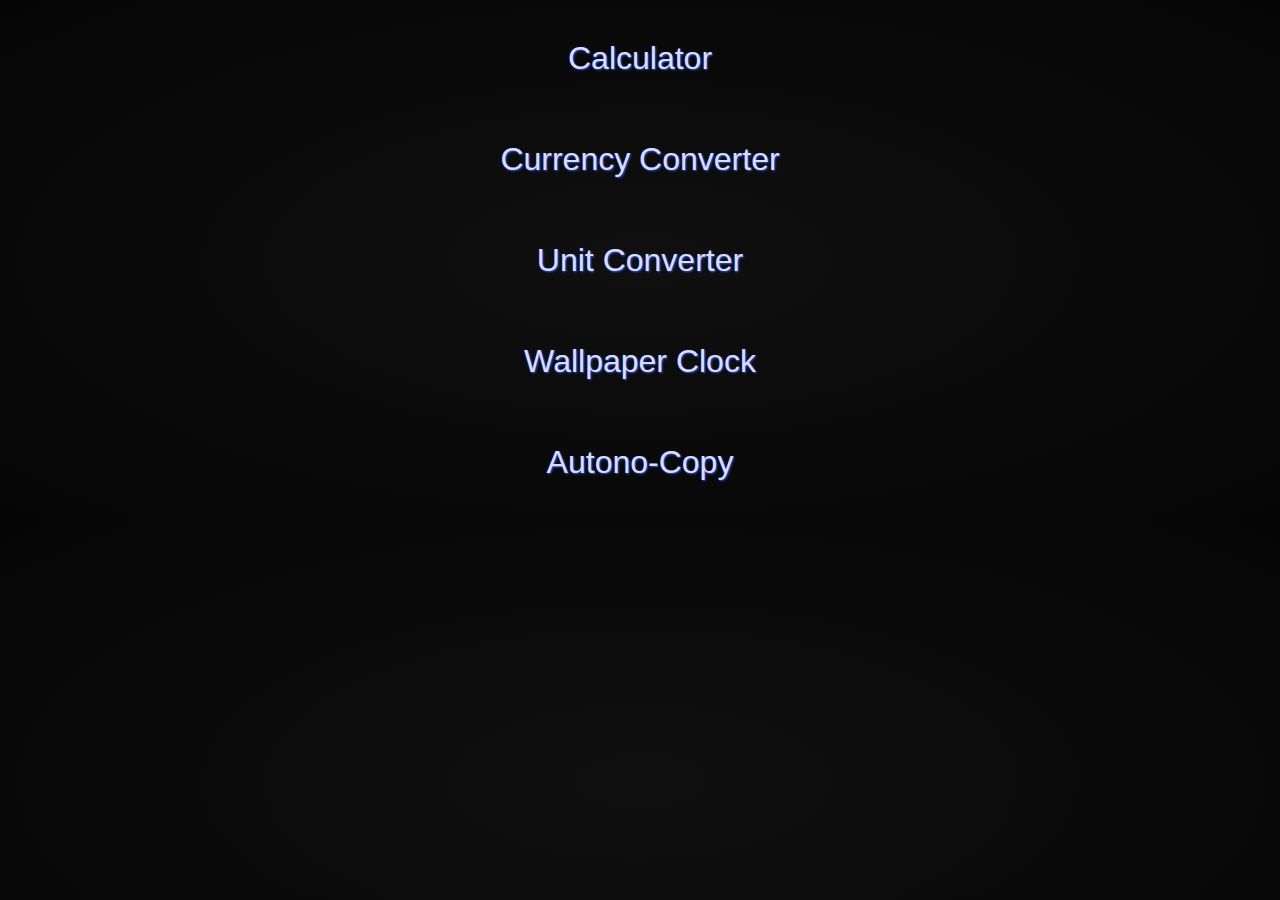
<file: index.html>
<!DOCTYPE html>
<html lang="en">
<head>
    <meta charset="UTF-8">
    <meta http-equiv="X-UA-Compatible" content="IE=edge">
    <meta name="viewport" content="width=device-width, initial-scale=1.0">
    <title>Links</title>
    <style>
        body{
            background: radial-gradient(#101010, #050505);
            color: rgba(220, 220, 255, 1);
            font-family: Arial;
            display: flex;
            align-items: center;
            justify-content: center;
            flex-direction: column;
        }
        p{
            text-shadow: 1px 1px 2px #2455db;
            color: rgba(220, 220, 255, 1);
            font-size: 2rem;
        }
        a{
            text-decoration: none;
        }
    </style>
</head>
<body>
    <a href="https://adithyansv.github.io/practiceProjects/Calculator/index.html"><p>Calculator</p></a>
    <a href="https://adithyansv.github.io/practiceProjects/Currency%20converter/index.html"><p>Currency Converter</p></a>
    <a href="https://adithyansv.github.io/practiceProjects/Unit%20converter/index.html"><p>Unit Converter</p></a>
    <a href="https://adithyansv.github.io/practiceProjects/WallP/index.html"><p>Wallpaper Clock</p></a>
    <a href="https://adithyansv.github.io/practiceProjects/Autono/index.html"><p>Autono-Copy</p></a>
</body>
</html>
</file>
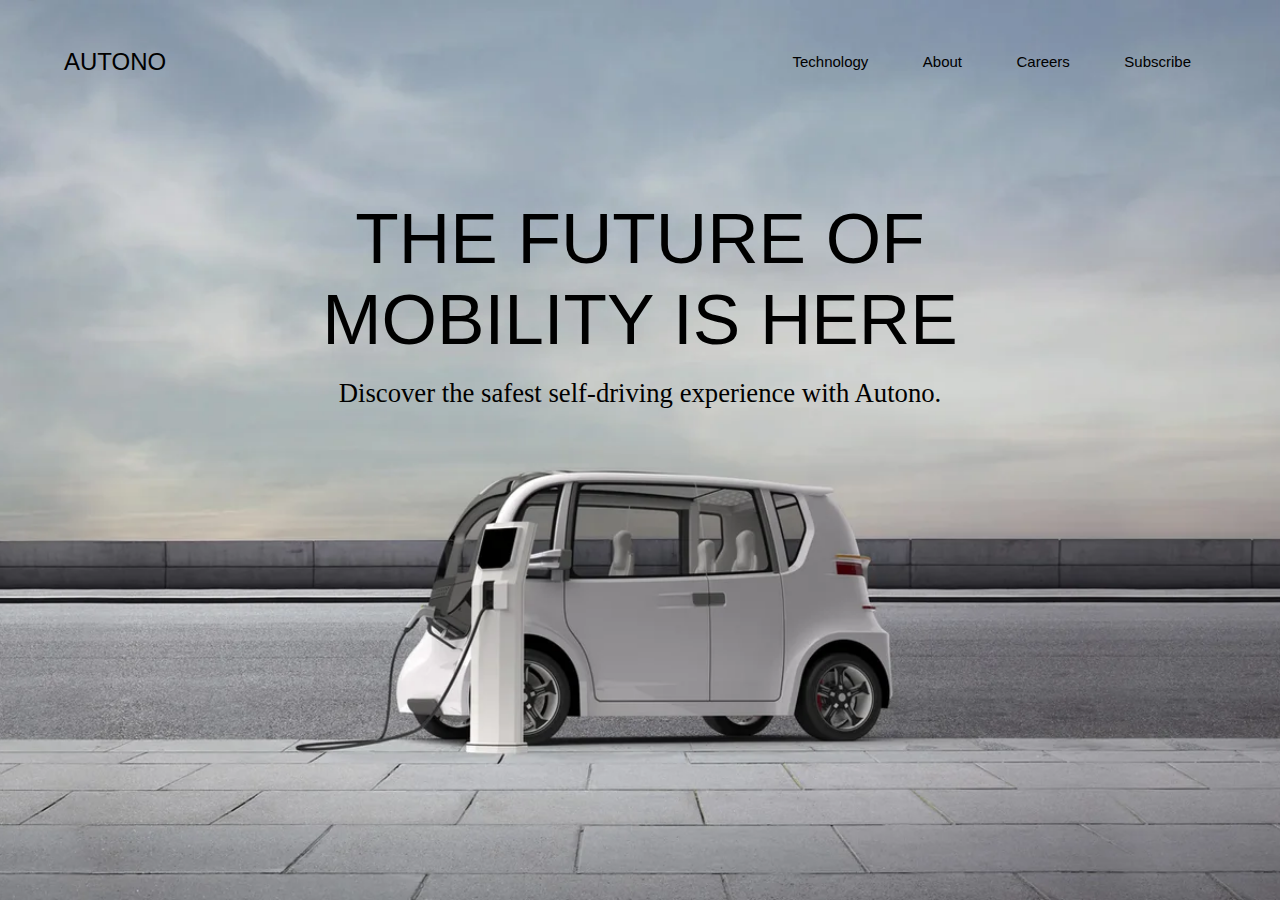
<file: Autono/index.html>
<!DOCTYPE html>
<html lang="en">
<head>
    <meta charset="UTF-8">
    <meta http-equiv="X-UA-Compatible" content="IE=edge">
    <meta name="viewport" content="width=device-width, initial-scale=1.0">
    <title>AUTONO</title>
    <link rel='icon' href="sources/app.ico" type="image/x-icon">
    <link rel='stylesheet' href="styles.css">
</head>
<body>
    <div class='main'>
        <div class='land'>
            <div class='navbar'>
                <div class='navlogo'>
                    <h2>AUTONO</h2>
                </div>
                <div class='navlinks'><ul>
                        <a href="technology.html"><li>Technology</li></a>
                        <a href="about.html"><li>About</li></a>
                        <a href="careers.html"><li>Careers</li></a>
                        <a href="subscribe.html"><li>Subscribe</li></a>
                    </ul>
                </div>
            </div>
            <div class='hero'>
                <h1>THE FUTURE OF<br>MOBILITY IS HERE</h1>
                <h2>Discover the safest self-driving experience with Autono.</h2>
            </div>
        </div>

    </div>
</body>
</html>
</file>
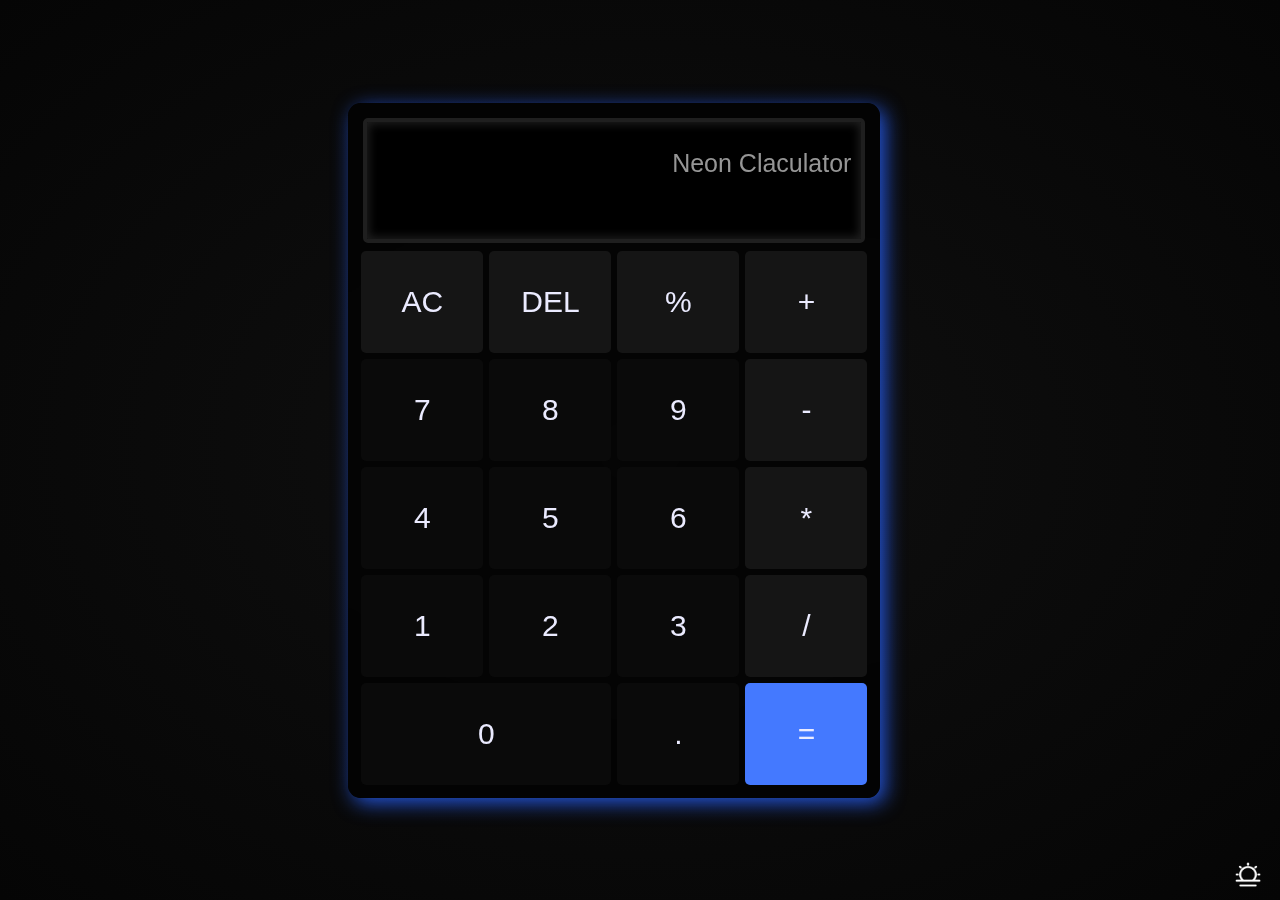
<file: Calculator/index.html>
<!DOCTYPE html>
<html lang="en">
<head>
    <meta charset="UTF-8">
    <meta http-equiv="X-UA-Compatible" content="IE=edge">
    <meta name="viewport" content="width=device-width, initial-scale=1.0">
    <link rel="stylesheet" href="styles.css">
    <link rel="icon" href="sources/logo-white.png">
    <title>Calculator</title>
</head>
<body> 
    <div class="video-container"></div>
    <div class="vp">
        <div class='calc' id="calculator">
            <div class='screen'>
                <div data-previous class='previous'>Neon Claculator</div>
                <div data-current class='current'></div>
            </div>
                <button class='op button'>AC</button>
                <button class='op button'>DEL</button>
                <button class='op button'>%</button>
                <button class='op button'>+</button>
                <button class='button'>7</button>
                <button class='button'>8</button>
                <button class='button'>9</button>
                <button class='op button'>-</button>
                <button class='button'>4</button>
                <button class='button'>5</button>
                <button class='button'>6</button>
                <button class='op button'>*</button>
                <button class='button'>1</button>
                <button class='button'>2</button>
                <button class='button'>3</button>
                <button class='op button'>/</button>
                <button class='span2 button'>0</button>
                <button class='button'>.</button>
                <button class='button' id="equals">=</button>
        </div>
    </div>
    <img id="modeImg" src="sources/sun.png" alt="mode">
    <script src="script.js"></script>
</body>
</html>
</file>
<file: Autono/styles.css>
*{
	margin: 0;
	padding: 0;
	font-family: Arial;
}
body{
    background-color: black;
    color: #ffffee;
}
.land{
    height: 100vh;
    background-image:url(sources/bg_land.webp);
    background-position: center;
	background-size: cover;
    background-attachment: fixed;
    overflow: hidden;
	position: relative;
    color: #000000;
}
.navbar{
    display: flex;
    padding: 5vh 5vw;
    justify-content: space-around;
    align-items: center;
}
.navlogo h2{
    font-weight: 50;
    font-stretch: ultra-expanded;
}
.navlinks{
    flex: 1;
    display: inline-flex;
    justify-content: flex-end;
    align-items: center;
}
.navlinks ul{
    margin-left: 25;
    display: inline;

}
.navlinks ul a{
    color: #000000;
	text-decoration: none;
	font-size: 15px;
}
.navlinks ul li{
    list-style: none;
	display: inline-block;
	padding: 8px 25px;
}
.navlinks ul li ::after{
    content: '';
	width: 0%;
	height: 2px;
	background: rgb(0, 0, 0);
    color: #ffffee;
    border-radius: 5px;
	display: block;
	margin: auto;
	transition: .5s;
}
.navlinks ul li :hover::after{
    width: 100%;
}
.hero{
    height: 90vh;
    display: flex;
    flex-direction: column;
    align-items: center;
    justify-content: center;
}
.hero h1{
    font-family: Arial;
    font-size: 8ch;
    font-weight: 50;
    text-align: center;
}
.hero h2{
    font-family: 'Arial Narrow';
    font-size: 3ch;
    font-weight: 50;
    text-align: center;
    padding-top: 2vh;
    padding-bottom: 50vh;
}
</file>
<file: Calculator/styles.css>
:root{
    --bg: radial-gradient(#101010, #050505); 
    /* (#101010, #050505) ( #888888, #ffffff)*/
    --color: #ffffff;
    /* #ffffff #000000 */
    --calc-bg: rgba(2, 2, 2, .75);
    /* (2, 2, 2, .75) (220, 220, 250, .5)*/
    --screen: #000000;
    /* #000000 #222222 */   
    --color-prev: rgb(150, 150, 150);
    --color-current: rgb(235, 235, 255);
}
body{
    padding: 0;
    margin: 0;
    background: var(--bg);
    font-family: Arial;
    color: var(--color);
    display: flex;
    justify-content: center;
    align-items: center;
    height: 100vh;
    width: 100vw;
}

.vp{
    display: flex;
    height: 100vh;
    width: 95vw;
    justify-content: center;
    align-items: center;
}
#calculator{
    background: var(--calc-bg);
    padding: 10px;
    display: grid;
    align-content: center;
    justify-content: center;
    grid-template-columns: repeat(4, 10vw);
    grid-template-rows: minmax(15vh, auto) repeat(5, 12vh);
    box-shadow: 5px 5px 20px #2455db;
    border-radius: 1vw;
    -webkit-backdrop-filter: blur(10px);
    backdrop-filter: blur(10px);
}
.span2{
    grid-column: span 2;
}
.screen{
    background: var(--screen) ;
    border: #1f1f1f 4px solid;
    border-radius: 5px;
    font-size: 40px;
    text-align: end;
    padding: 10px;
    margin: 5px;
    grid-column: 1 / -1;
    display: flex;
    flex-direction: column;
    justify-content: space-around;
    word-wrap: break-word;
    word-break: break-all;
    box-shadow: 0px 0px 10px 2px rgb(31, 31, 31) inset;
}
.previous{
    color: var(--color-prev);
    font-size: 25px;
}
.current{
    color: var(--color-current);
}

button{
    background-color: #0a0a0a ;
    color: rgb(235, 235, 255);
    border: none;
    border-radius: 5px;
    cursor: pointer;
    font-size: 30px;
    margin: 3px 3px;
}
button:hover {
    background-color: #0e0e0e;
    box-shadow: 0px 0px 5px #151515;
    transition: .2s;
}
button:active {
    background-color: #151515;
}
.op{
    background-color: #151515;
}
.op:hover{
    background-color: #0e0e0e;
    box-shadow: 0px 0px 5px #151515;
    transition: .2s;
}
.op:active{
    background-color: #0a0a0a;
}
#equals {
    background-color: #4479ff;
}
#equals:hover{
    background-color: #2d61ee;
    box-shadow: 0px 0px 6px #2455db;
    transition: .3s;
}
#equals:active{
    background-color: #2455db;
}
#modeImg{
    justify-self: flex-end;
    align-self: flex-end;
    padding: 1vw;
    width: 2vw;
    height: 2vw;
}
</file>
